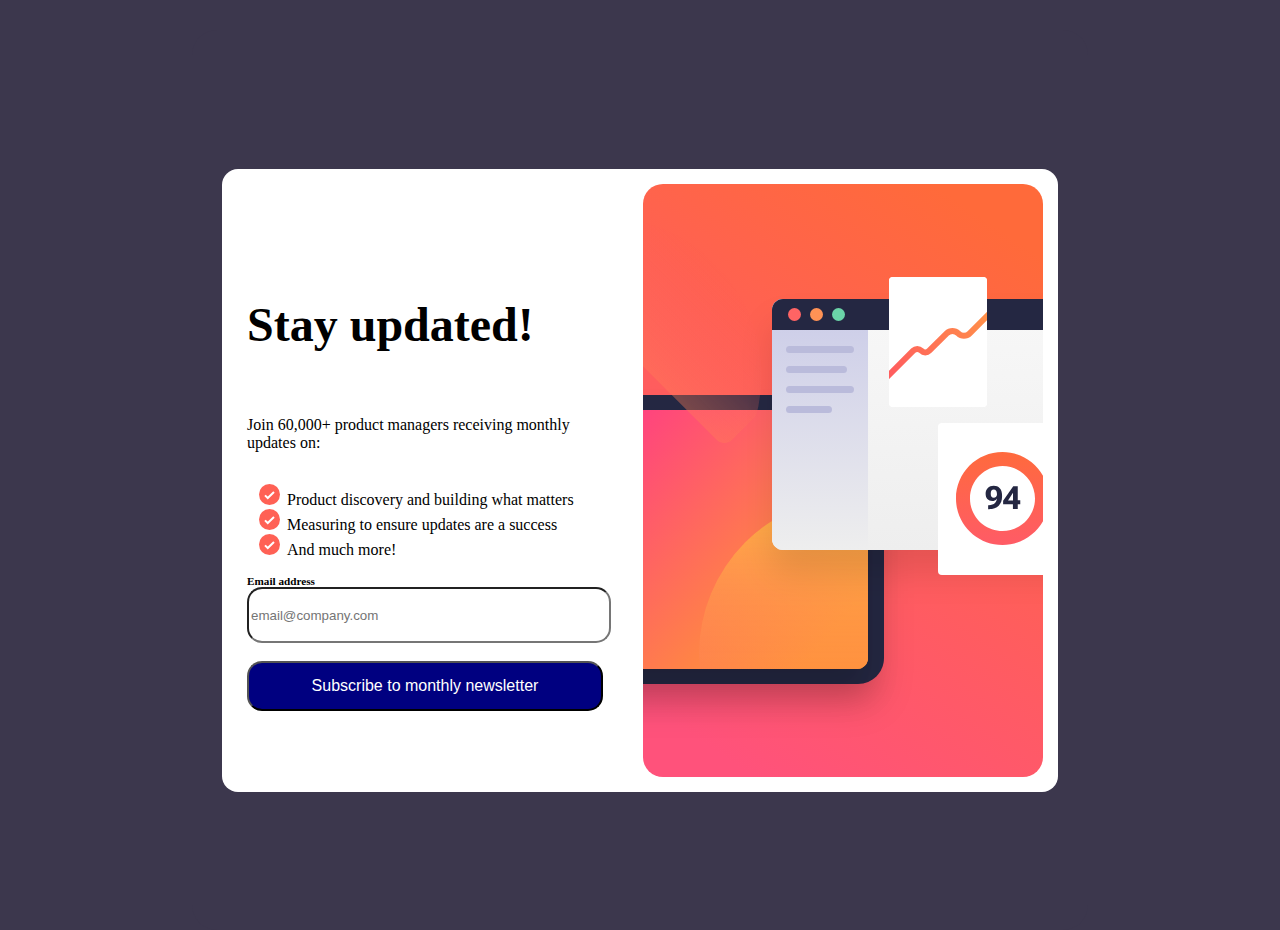
<file: index.html>
<!DOCTYPE html>
<html lang="en">
<head>
	<meta charset="utf-8">
    <meta name="viewport" content="width=device-width, initial-scale=1">
	<title>Newsletter form</title>
	<link rel="preconnect" href="https://fonts.googleapis.com">
<link rel="preconnect" href="https://fonts.gstatic.com" crossorigin>
<link href="https://fonts.googleapis.com/css2?family=Dancing+Script&family=Lora&family=Roboto&display=swap" rel="stylesheet">
	<link rel="stylesheet" type="text/css" href="newsletter.css">
</head>
<body id="box">
	<main class="flex-container">
		<div class="content">
			<h3 class="Stay">Stay updated!</h3>
			<p>Join 60,000+ product managers receiving monthly updates on:</p>
			<ul class="list-content">
				<li>Product discovery and building what matters</li>
				<li>Measuring to ensure updates are a success</li>
				<li>And much more!</li>
			</ul>	
			<form id="subscription-form" action="success-message.html" method="get">
				<div class="email-wrapper">
					<label for="email-input" class="label-class">Email address</label>
					<p id ="error-text" class="hidden">Valid email required</p>
				</div>
				<input id="email-input" type="Email" name="Email address" placeholder="email@company.com">
				<button id="btn-subs">Subscribe to monthly newsletter</button>
			</form>
			<div id="error-message" class="hidden"></div>
		</div>
		<img class="responsive-image" alt="SVG image" src="assets/images/illustration-sign-up-desktop.svg">
	</main>
	<script type="text/javascript" src="script.js">
		</script>
</body>
</html>
</file>
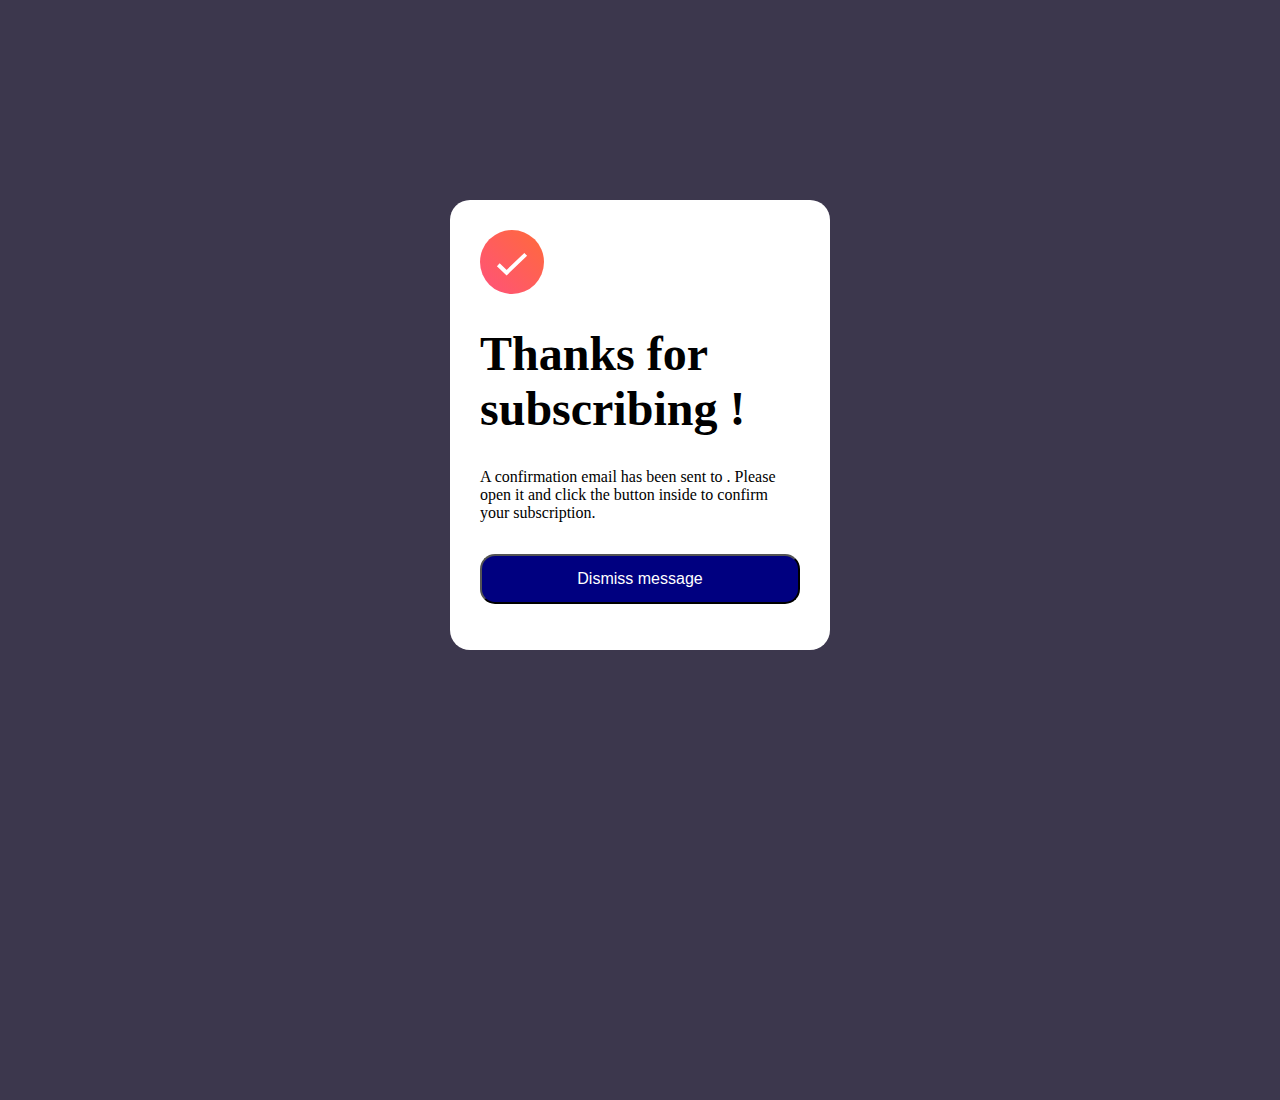
<file: success-message.html>
<!DOCTYPE html>
<html lang="en">
<head>
	<meta charset="utf-8">
    <meta name="viewport" content="width=device-width, initial-scale=1">
    <link rel="stylesheet" type="text/css" href="success-message.css">
	<title>Success message</title>
</head>
<body>
	<main id="container">
		<img src="assets/images/icon-success.svg">
		<h1>Thanks for subscribing !</h1>
		<p>A confirmation email has been sent to <span id="email-input"></span>. Please open it and click the button inside to confirm your subscription.</p>
		<button id="dismiss-btn">Dismiss message</button>
	</main>
	<script type="text/javascript" src="success-message.js"></script>
</body>
</html>
</file>
<file: newsletter.css>
html, body{
	margin:0;
	padding: 0;
	background-color: #3C374D;
	min-height: 100vh;
}

#box{
	display: flex;
	flex-direction: column;
	justify-content: center;
	align-items: center;
	margin: auto;
	width: 70%;
	max-width:900px;
	margin-top: 30px;
	border-radius: 25px;
}

.flex-container{
	display: flex;
	align-items: center;
	justify-content: center;
	border-radius: 1rem;
	overflow: hidden;
	background-color: #ffffff;
	margin: 30px;
}

.content{
	display:flex;
	flex-direction: column;
	align-items:flex-start;
	margin: 25px;
	font-size: 1em;
	width: 100%;
}

.Stay{
	font-size: 3em;
	font-weight: 600;
}



.list-content{
	list-style-image: url(assets/images/icon-list.svg);
}

#email-input{
	width: 100%;
	height: 50px;
	border-radius: 15px;
	color: #000000;
}


#btn-subs{
	background-color: navy;
	color: white;
	padding: 0;
	width: 100%;
	height: 50px;
	font-size: inherit;
	margin-top: 5%;
	border-radius: 15px;
}

#btn-subs:hover{
	background-image: linear-gradient(to right, red, yellow);
	cursor: pointer;
}

.responsive-image{
	max-width: 100%;
	height: auto;
	border-radius: 20px;
	margin: 15px;
}

#subscription-form{ 
	position: relative;
 }

.hidden{
	display: none;
}

.invalid-input {
	border-color: rgb(216, 42, 42);
	background-color: #FFAAAA;
}

.invalid-input::placeholder {
	color: #D46A6A;
}

.email-wrapper {
	display: flex;
	flex-direction: row;
	align-items: center;
	justify-content: space-between;
	font-size: 0.7em;
	font-weight: 600;
}

#error-text {
	color: rgb(216, 42, 42);
	margin-right: 10px;
	margin-bottom: 10px;
}


@media screen and (max-width: 600px) {
	body{
		margin: 0;
		padding: 0;
	}
	#box{
		width: 100%;
		height: 100%;
		margin-bottom: 0;
		margin-top: 0;
		padding: 0;
	}
	.flex-container{
		flex-direction: column;
		width: inherit;
		height: inherit;
		margin: auto;
		border-radius: 0;
		margin-top: 0;
	}
	.content{
		width: 80%;	
	}
	.responsive-image{
		order: -1;
		margin-top: 15px;
	}
	#email-input:active{
		background-color: #878995;
	}
}
</file>
<file: success-message.css>
html, body{
	margin: 0;
	min-height: 100vh;
	background-color: #3C374D;
}

#container{
	background-color: #ffffff;
	border-radius: 20px;
	display: flex;
	flex-direction : column;
	justify-content: center;
	align-items: flex-start;
	padding: 30px;
	max-width: 320px;
	width: 70%;
	margin: auto;
	margin-top: 200px;
}

h1{
	font-size: 3rem;
}

p{
	margin-top: 0;
}

#dismiss-btn {
	background-color: navy;
	color: white;
	padding: 0;
	width: 100%;
	height: 50px;
	font-size: inherit;
	margin-top: 5%;
	margin-bottom: 5%;
	border-radius: 15px;
}

 #dismiss-btn:hover{
	cursor: pointer;
	background-image: linear-gradient(to right, red, yellow);
}

@media screen and (max-width: 600px) {
	body {
		margin: 0;
		padding:0;
	}
	#container{
		height: 100vh;
		max-width: 70vw;
		border-radius: 0;
		margin-top: 0;
	}
	#dismiss-btn {
		margin-top: 18rem;
	}
	#dismiss-btn:focus{
		background-image: linear-gradient(to right, red, yellow);
	}
}
</file>
